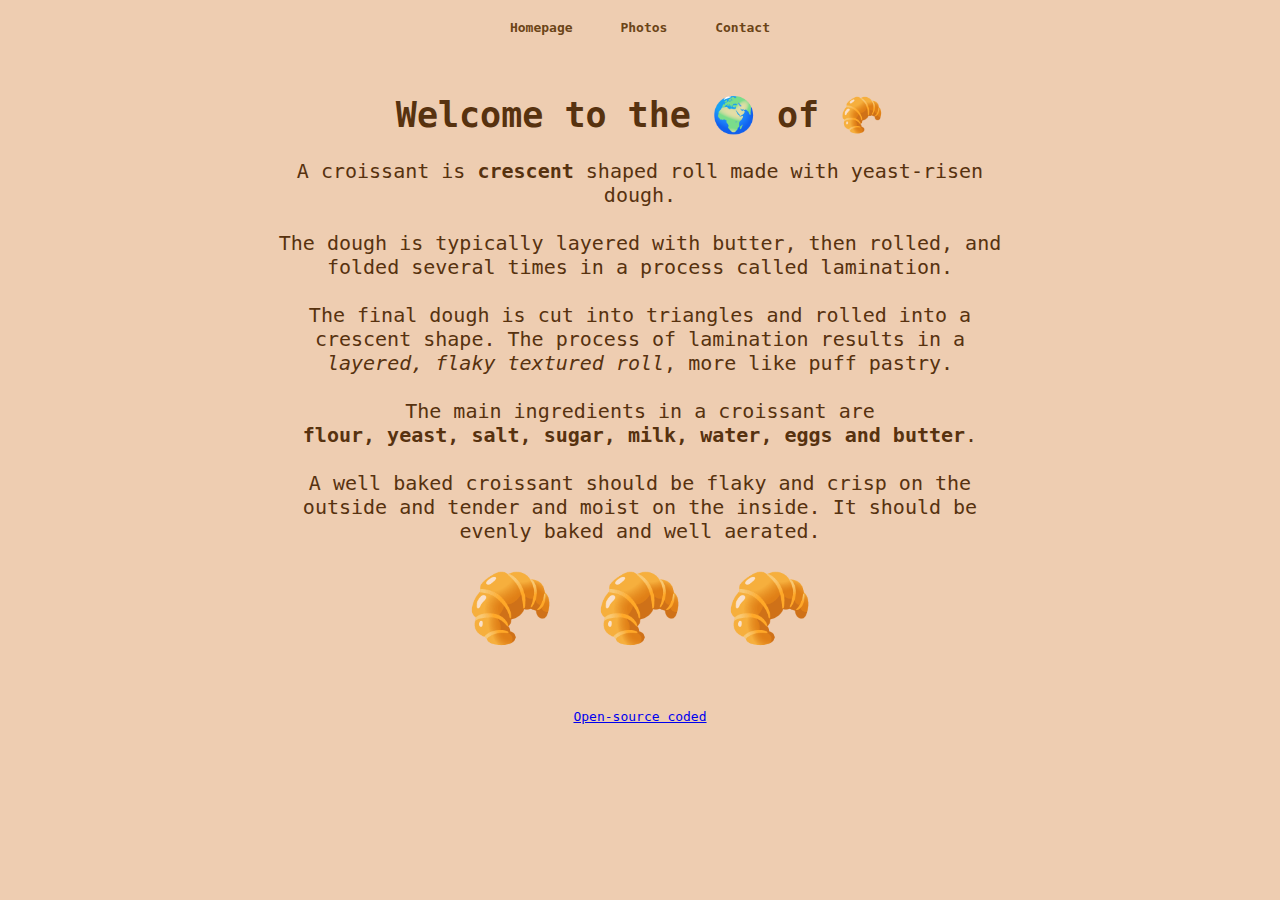
<file: index.html>
<!DOCTYPE html>
<html lang="en">
  <head>
    <meta charset="UTF-8" />
    <meta http-equiv="X-UA-Compatible" content="IE=edge" />
    <meta name="viewport" content="width=device-width, initial-scale=1.0" />
    <meta
      name="description"
      content="The world of croissants is a unique website gathering recipes, photos, information, history, etc. about every ones favorite pastry"
    />
    <title>
      Everything you need to know about croissants | worldofcroissants.com
    </title>
    <link rel="stylesheet" href="styles.css" />
  </head>
  <body>
    <div class="navigation-links">
      <a href="/" title="home">Homepage</a>
      <a href="/photo.html" title="photos">Photos</a>
      <a href="/contact.html" title="contact information">Contact</a>
    </div>
    <h1>Welcome to the 🌍 of 🥐</h1>
    <div class="description">
      <p>
        A croissant is <strong>crescent</strong> shaped roll made with
        yeast-risen dough. <br /><br />
        The dough is typically layered with butter, then rolled, and folded
        several times in a process called lamination. <br /><br />
        The final dough is cut into triangles and rolled into a crescent shape.
        The process of lamination results in a
        <em>layered, flaky textured roll</em>, more like puff pastry.
        <br /><br />
        The main ingredients in a croissant are <br />
        <strong>flour, yeast, salt, sugar, milk, water, eggs and butter</strong
        >. <br />
        <br />
        A well baked croissant should be flaky and crisp on the outside and
        tender and moist on the inside. It should be evenly baked and well
        aerated.<br /><br />
        <span>🥐 🥐 🥐</span>
      </p>
    </div>
    <p>
      <a href="https://github.com/cowoakvalley/croissant">Open-source coded</a>
    </p>
  </body>
</html>
</file>
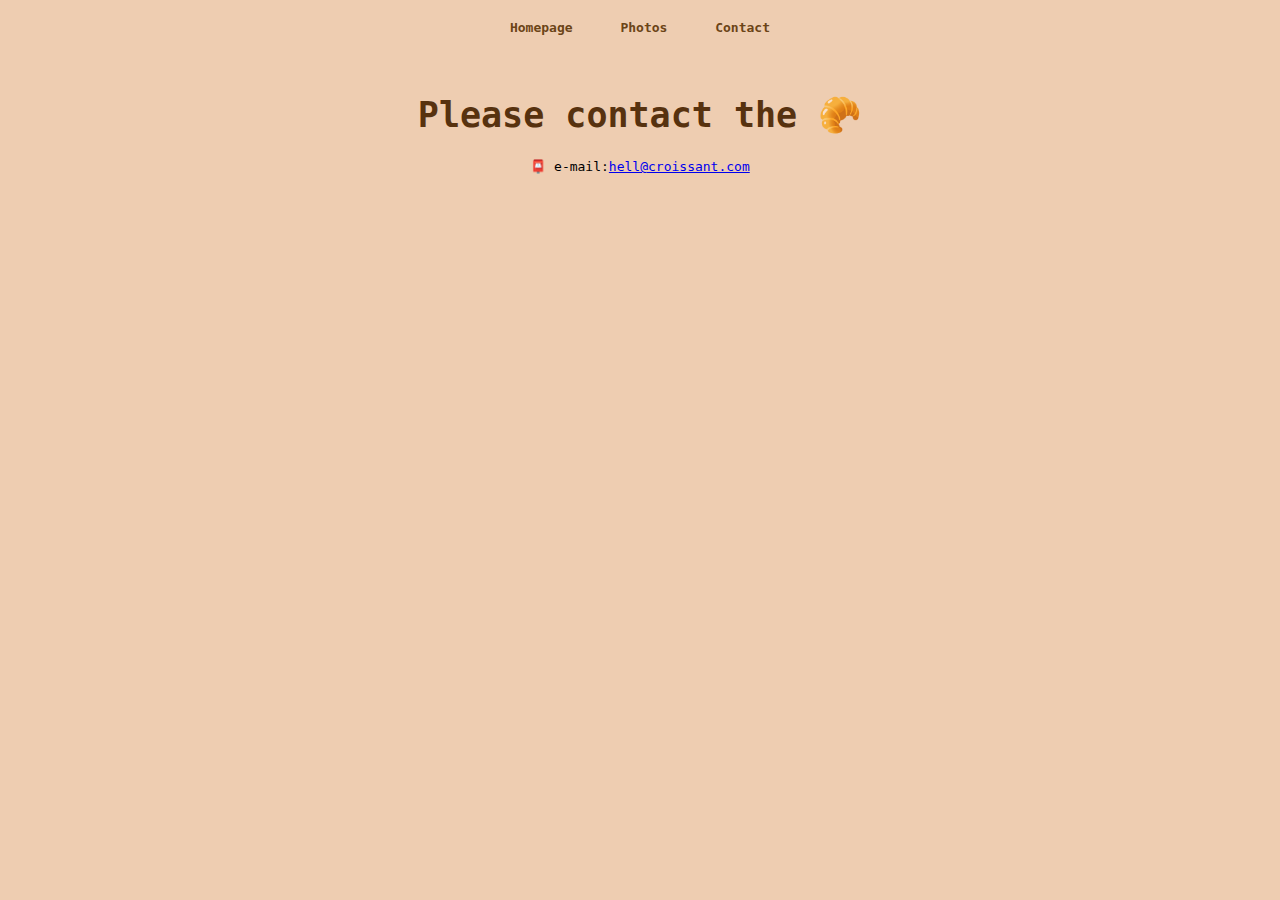
<file: contact.html>
<!DOCTYPE html>
<html lang="en">
  <head>
    <meta charset="UTF-8" />
    <meta http-equiv="X-UA-Compatible" content="IE=edge" />
    <meta name="viewport" content="width=device-width, initial-scale=1.0" />
    <meta
      name="description"
      content="How to contact worldofcroissants.com"
    />
    <title>Contact worldofcroissants.com</title>
    <link rel="stylesheet" href="styles.css" />
  </head>
  <body>
    <div class="navigation-links">
      <a href="/" title="home">Homepage</a>
      <a href="/photo.html" title="photos">Photos</a>
      <a href="/contact.html" title="contact information">Contact</a>
    </div>
    <h1>
      Please contact the 🥐
    </h1>
    <div class="contact-info">
      <p>📮 e-mail:<a href="mailto:hello@croissant.com" title="contact us here">hell@croissant.com</p>
    </div>
  </body>
</html>
</file>
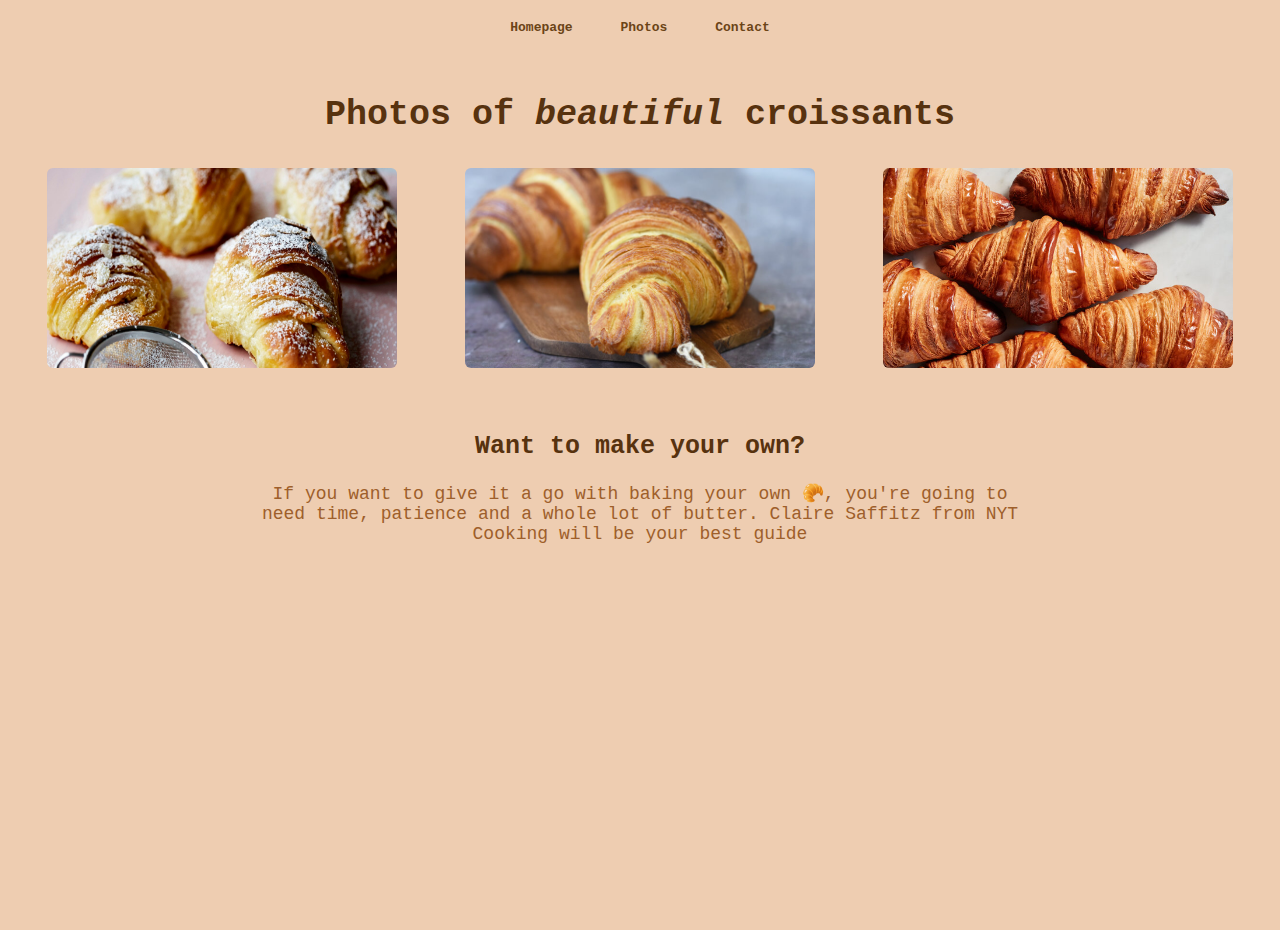
<file: photo.html>
<!DOCTYPE html>
<html lang="en">
  <head>
    <meta charset="UTF-8" />
    <meta http-equiv="X-UA-Compatible" content="IE=edge" />
    <meta name="viewport" content="width=device-width, initial-scale=1.0" />
    <meta name="description" content="Beautiful photos of croissants" />
    <title>Photos of croissants | worldofcroissants.com</title>
    <link rel="stylesheet" href="styles.css" />
  </head>
  <body>
    <div class="navigation-links">
      <a href="/" title="home">Homepage</a>
      <a href="/photo.html" title="photos">Photos</a>
      <a href="/contact.html" title="contact information">Contact</a>
    </div>
    <h1>Photos of <em>beautiful</em> croissants</h1>
    <div class="images">
      <img
        src="/images/croissant1.jpg"
        alt="croissant"
        style="width: 350px; height: 200px"
      />
      <img
        src="/images/croissant2.jpg"
        alt="croissant"
        style="width: 350px; height: 200px"
      />
      <img
        src="/images/croissant3.jpg"
        alt="croissant"
        style="width: 350px; height: 200px"
      />
    </div>
    <div class="paragraph-video">
      <h2>Want to make your own?</h2>
      <p>
        If you want to give it a go with baking your own 🥐, you're going to
        need time, patience and a whole lot of butter. Claire Saffitz from NYT
        Cooking will be your best guide
      </p>
      <iframe
        width="560"
        height="315"
        src="https://www.youtube.com/embed/vpwY3nmLLaA"
        title="YouTube video player"
        frameborder="0"
        allow="accelerometer; autoplay; clipboard-write; encrypted-media; gyroscope; picture-in-picture"
        allowfullscreen
        class="croissant-video"
        title="how to bake your own croissants"
      ></iframe>
    </div>
  </body>
</html>
</file>
<file: styles.css>
body {
  background-color: rgb(238, 205, 177);
  font-family: monospace;
  text-align: center;
}

.navigation-links {
  margin-bottom: 60px;
  margin-top: 20px;
}

.navigation-links a {
  margin: 10px 20px;
  text-decoration: none;
  color: rgb(107, 68, 23);
  font-weight: 700;
}

h1,
h2 {
  color: rgb(87, 50, 15);
}

h1 {
  font-size: 35px;
}

.description {
  display: block;
  margin: 0 auto;
  max-width: 60%;
  font-size: 20px;
  color: rgb(87, 50, 15);
  margin-bottom: 60px;
}

.description span {
  font-size: 70px;
}

.images {
  display: block;
  margin: 0 auto;
  margin-bottom: 50px;
}

img {
  border-radius: 6px;
  margin: 10px 30px;
}

.paragraph-video {
  max-width: 60%;
  margin: 0 auto;
  margin-bottom: 50px;
}

.paragraph-video p {
  font-size: 18px;
  color: rgb(158, 95, 43);
}
.paragraph-video h2 {
  font-size: 25px;
}
</file>
